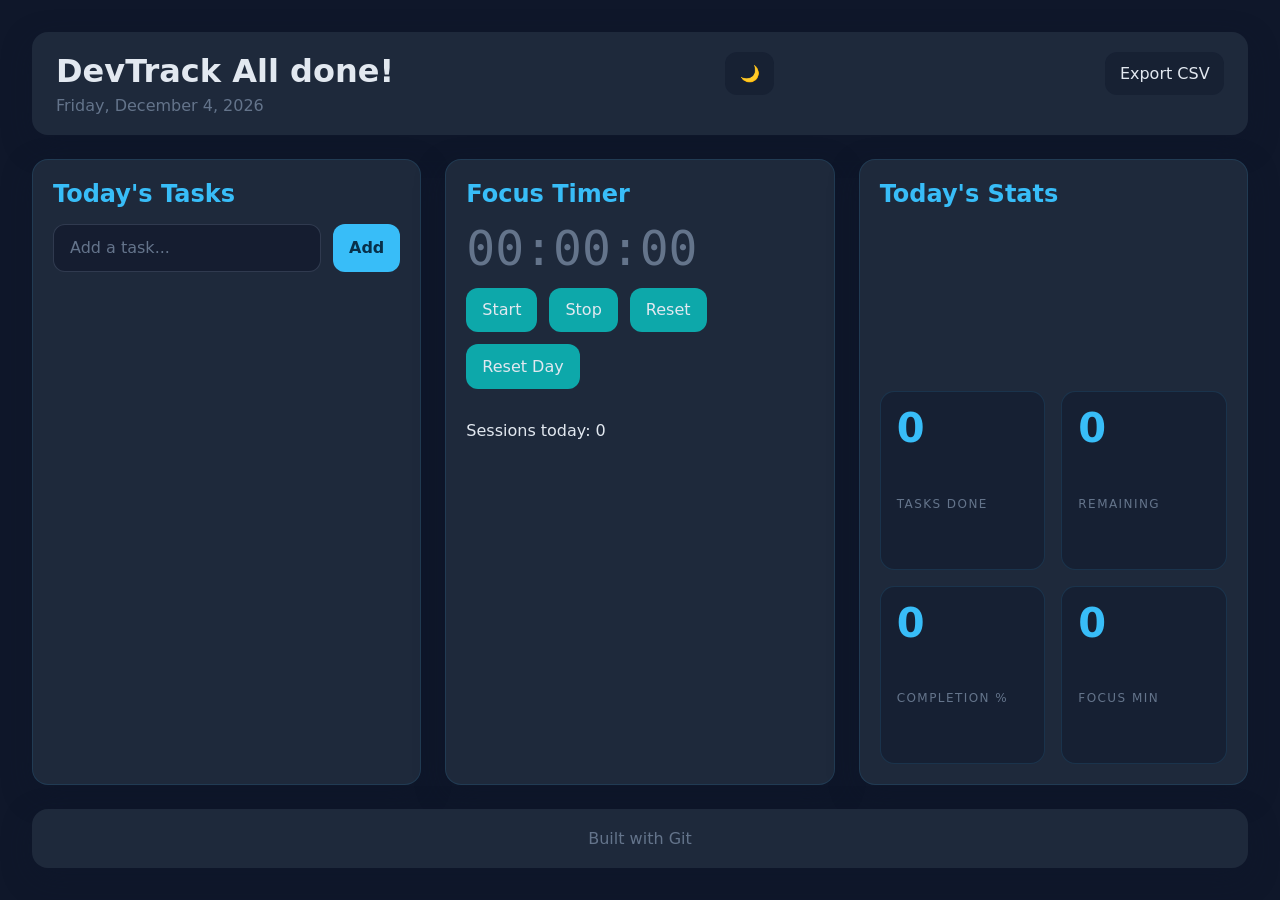
<file: index.html>
<!DOCTYPE html>
<html lang="en">
<head>
  <meta charset="UTF-8">
  <meta name="viewport" content="width=device-width, initial-scale=1.0">
  <meta name='description' content='DevTrack - personal dev dashboard'>
  <link rel='icon' href='data:image/svg+xml,<svg xmlns="http://www.w3.org/2000/svg"><text y="32" font-size="32">🚀</text></svg>'>
  <title>DevTrack</title>
  <link rel="stylesheet" href="style.css">
</head>
<body>
  <div id="app">
    <header class="app-header">
      <div>
        <h1>DevTrack <span id='task-count'></span></h1>
        <p id="today-date"></p>
      </div>
      <button id='theme-btn'>&#127769;</button>
      <button id='export-csv-btn'>Export CSV</button>
    </header>
    <main class="dashboard-grid">
      <section id="tasks-section" class="card" aria-label="Tasks">
        <h2>Today's Tasks</h2>
        <div class="task-controls">
          <input id='task-input' placeholder='Add a task...' />
          <button id='add-task-btn'>Add</button>
        </div>
        <ul id='task-list'></ul>
      </section>
      <section id="timer-section" class="card" aria-label="Focus Timer">
        <h2>Focus Timer</h2>
        <div id='timer-display'>00:00:00</div>
        <div class="timer-controls">
          <button id='timer-start-btn'>Start</button>
          <button id='timer-stop-btn'>Stop</button>
          <button id='timer-reset-btn'>Reset</button>
          <button id='timer-reset-day-btn'>Reset Day</button>
        </div>
        <p id='session-count'>Sessions today: 0</p>
      </section>
      <section id="stats-section" class="card" aria-label="Stats">
        <h2>Today's Stats</h2>
        <div class="stats-grid">
          <div class="stat-tile">
            <span id="tasks-done" class='stat-number'>0</span>
            <span class='stat-label'>Tasks Done</span>
          </div>
          <div class="stat-tile">
            <span id="tasks-remaining" class='stat-number'>0</span>
            <span class='stat-label'>Remaining</span>
          </div>
          <div class="stat-tile">
            <span id="completion-rate" class='stat-number'>0</span>
            <span class='stat-label'>Completion %</span>
          </div>
          <div class="stat-tile">
            <span id="focus-minutes" class='stat-number'>0</span>
            <span class='stat-label'>Focus Min</span>
          </div>
        </div>
      </section>
    </main>
    <footer class="app-footer">Built with Git</footer>
  </div>
  <script src="main.js"></script>
</body>
</html>
</file>
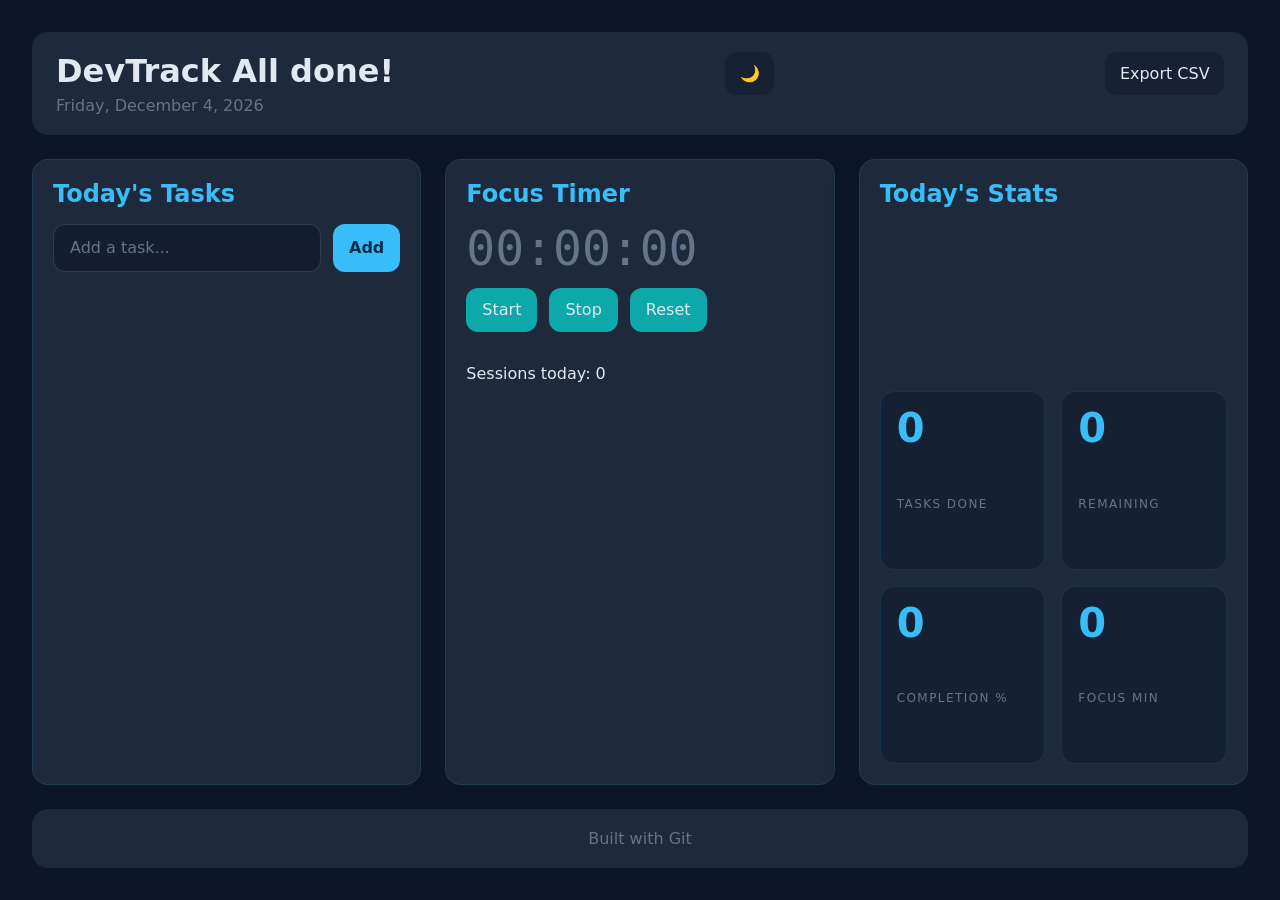
<file: DevTrack/index.html>
<!DOCTYPE html>
<html lang="en">
<head>
  <meta charset="UTF-8">
  <meta name="viewport" content="width=device-width, initial-scale=1.0">
  <meta name='description' content='DevTrack - personal dev dashboard'>
  <link rel='icon' href='data:image/svg+xml,<svg xmlns="http://www.w3.org/2000/svg"><text y="32" font-size="32">🚀</text></svg>'>
  <title>DevTrack</title>
  <link rel="stylesheet" href="style.css">
</head>
<body>
  <div id="app">
    <header class="app-header">
      <div>
        <h1>DevTrack <span id='task-count'></span></h1>
        <p id="today-date"></p>
      </div>
      <button id='theme-btn'>&#127769;</button>
      <button id='export-csv-btn'>Export CSV</button>
    </header>
    <main class="dashboard-grid">
      <section id="tasks-section" class="card" aria-label="Tasks">
        <h2>Today's Tasks</h2>
        <div class="task-controls">
          <input id='task-input' placeholder='Add a task...' />
          <button id='add-task-btn'>Add</button>
        </div>
        <ul id='task-list'></ul>
      </section>
      <section id="timer-section" class="card" aria-label="Focus Timer">
        <h2>Focus Timer</h2>
        <div id='timer-display'>00:00:00</div>
        <div class="timer-controls">
          <button id='timer-start-btn'>Start</button>
          <button id='timer-stop-btn'>Stop</button>
          <button id='timer-reset-btn'>Reset</button>
        </div>
        <p id='session-count'>Sessions today: 0</p>
      </section>
      <section id="stats-section" class="card" aria-label="Stats">
        <h2>Today's Stats</h2>
        <div class="stats-grid">
          <div class="stat-tile">
            <span id="tasks-done" class='stat-number'>0</span>
            <span class='stat-label'>Tasks Done</span>
          </div>
          <div class="stat-tile">
            <span id="tasks-remaining" class='stat-number'>0</span>
            <span class='stat-label'>Remaining</span>
          </div>
          <div class="stat-tile">
            <span id="completion-rate" class='stat-number'>0</span>
            <span class='stat-label'>Completion %</span>
          </div>
          <div class="stat-tile">
            <span id="focus-minutes" class='stat-number'>0</span>
            <span class='stat-label'>Focus Min</span>
          </div>
        </div>
      </section>
    </main>
    <footer class="app-footer">Built with Git</footer>
  </div>
  <script src="main.js"></script>
</body>
</html>
</file>
<file: style.css>
:root {
	--bg: #0f172a;
	--surface: #1e293b;
	--accent: #38bdf8;
	--text: #e2e8f0;
	--muted: #64748b;
}

* {
	box-sizing: border-box;
}

html, body {
	margin: 0;
	min-height: 100%;
}

body {
	background: var(--bg);
	color: var(--text);
	font-family: system-ui, -apple-system, BlinkMacSystemFont, "Segoe UI", sans-serif;
	transition: background-color 0.3s ease, color 0.3s ease;
}

#app {
	min-height: 100vh;
	display: grid;
	grid-template-rows: auto 1fr auto;
	gap: 1.5rem;
	padding: 2rem;
}

.app-header,
.app-footer,
.card {
	background: var(--surface);
	border-radius: 1rem;
	box-shadow: 0 10px 30px rgba(15, 23, 42, 0.35);
}

body.light-mode {
	--bg: #f1f5f9;
	--surface: #ffffff;
	--text: #0f172a;
	--muted: #64748b;
}

body.light-mode .app-header,
body.light-mode .app-footer,
body.light-mode .card {
	box-shadow: 0 10px 30px rgba(15, 23, 42, 0.12);
}

.app-header,
.app-footer {
	padding: 1.25rem 1.5rem;
}

.app-header {
	display: flex;
	align-items: start;
	justify-content: space-between;
	gap: 1rem;
}

.app-header button {
	border: 0;
	border-radius: 0.75rem;
	padding: 0.75rem 0.9rem;
	font: inherit;
	cursor: pointer;
	background: rgba(15, 23, 42, 0.45);
	color: var(--text);
	transition: background-color 0.2s ease, transform 0.2s ease;
}

.app-header button:hover {
	background: rgba(56, 189, 248, 0.18);
	transform: translateY(-1px);
}

body.light-mode .app-header button {
	background: rgba(15, 23, 42, 0.06);
}

.app-header h1,
.card h2 {
	margin: 0;
}

.app-header p {
	margin: 0.35rem 0 0;
	color: var(--muted);
}

.dashboard-grid {
	display: grid;
	grid-template-columns: repeat(3, minmax(0, 1fr));
	gap: 1.5rem;
}

.card {
	min-height: 220px;
	padding: 1.25rem;
	border: 1px solid rgba(56, 189, 248, 0.12);
}

#stats-section {
	display: grid;
	gap: 1rem;
}

.stats-grid {
	display: grid;
	grid-template-columns: repeat(2, minmax(0, 1fr));
	gap: 1rem;
}

.stat-tile {
	display: grid;
	gap: 0.4rem;
	padding: 1rem;
	border-radius: 0.9rem;
	background: rgba(15, 23, 42, 0.45);
	border: 1px solid rgba(56, 189, 248, 0.12);
}

.stat-number {
	font-size: 2.5rem;
	font-weight: 700;
	line-height: 1;
	color: var(--accent);
}

.stat-label {
	font-size: 0.75rem;
	text-transform: uppercase;
	letter-spacing: 0.12em;
	color: var(--muted);
}

.task-controls {
	display: grid;
	grid-template-columns: 1fr auto;
	gap: 0.75rem;
	margin: 1rem 0;
}

.task-controls input,
.task-controls button,
.task-item button {
	border: 0;
	border-radius: 0.75rem;
	font: inherit;
}

.task-controls input {
	min-width: 0;
	padding: 0.85rem 1rem;
	background: rgba(15, 23, 42, 0.6);
	color: var(--text);
	border: 1px solid rgba(100, 116, 139, 0.35);
}

body.light-mode .task-controls input {
	background: #f8fafc;
	border-color: rgba(100, 116, 139, 0.22);
}

.task-controls input::placeholder {
	color: var(--muted);
}

.task-controls button,
.task-item button {
	cursor: pointer;
	transition: background-color 0.2s ease, color 0.2s ease;
}

.task-controls button {
	padding: 0.85rem 1rem;
	background: var(--accent);
	color: #082f49;
	font-weight: 700;
}

#task-list {
	list-style: none;
	padding: 0;
	margin: 0;
	display: grid;
	gap: 0.75rem;
}

.task-item {
	display: grid;
	grid-template-columns: auto 1fr auto;
	align-items: center;
	gap: 0.75rem;
	padding: 0.85rem 1rem;
	border-radius: 0.9rem;
	background: rgba(15, 23, 42, 0.45);
}

body.light-mode .task-item {
	background: rgba(148, 163, 184, 0.12);
}

.task-text.done {
	color: var(--muted);
	text-decoration: line-through;
}

.task-delete-btn {
	padding: 0.5rem 0.75rem;
	background: transparent;
	color: var(--muted);
}

.task-delete-btn:hover {
	color: #ef4444;
	background: rgba(239, 68, 68, 0.12);
}

#timer-section {
	display: grid;
	align-content: start;
	gap: 1rem;
	justify-items: start;
}

#timer-display {
	font-family: ui-monospace, SFMono-Regular, SF Mono, Menlo, Consolas, monospace;
	font-size: 3rem;
	line-height: 1;
	color: var(--muted);
}

#timer-display.running {
	color: var(--accent);
}

#timer-display.stopped {
	color: var(--muted);
}

.timer-controls {
	display: flex;
	flex-wrap: wrap;
	gap: 0.75rem;
}

.timer-controls button {
	border: 0;
	border-radius: 0.75rem;
	padding: 0.8rem 1rem;
	font: inherit;
	cursor: pointer;
	background: rgba(3, 255, 247, 0.593);
	color: var(--text);
	transition: background-color 0.2s ease, color 0.2s ease;
}

body.light-mode .timer-controls button {
	background: rgba(255, 89, 0, 0.12);
}

.timer-controls button:hover {
	background: rgba(0, 217, 255, 0.912);
	color: var(--accent);
}

.card h2 {
	color: var(--accent);
}

.app-footer {
	color: var(--muted);
	text-align: center;
}

@media (max-width: 900px) {
	.dashboard-grid {
		grid-template-columns: 1fr;
	}
}
</file>
<file: DevTrack/style.css>
:root {
	--bg: #0f172a;
	--surface: #1e293b;
	--accent: #38bdf8;
	--text: #e2e8f0;
	--muted: #64748b;
}

* {
	box-sizing: border-box;
}

html, body {
	margin: 0;
	min-height: 100%;
}

body {
	background: var(--bg);
	color: var(--text);
	font-family: system-ui, -apple-system, BlinkMacSystemFont, "Segoe UI", sans-serif;
	transition: background-color 0.3s ease, color 0.3s ease;
}

#app {
	min-height: 100vh;
	display: grid;
	grid-template-rows: auto 1fr auto;
	gap: 1.5rem;
	padding: 2rem;
}

.app-header,
.app-footer,
.card {
	background: var(--surface);
	border-radius: 1rem;
	box-shadow: 0 10px 30px rgba(15, 23, 42, 0.35);
}

body.light-mode {
	--bg: #f1f5f9;
	--surface: #ffffff;
	--text: #0f172a;
	--muted: #64748b;
}

body.light-mode .app-header,
body.light-mode .app-footer,
body.light-mode .card {
	box-shadow: 0 10px 30px rgba(15, 23, 42, 0.12);
}

.app-header,
.app-footer {
	padding: 1.25rem 1.5rem;
}

.app-header {
	display: flex;
	align-items: start;
	justify-content: space-between;
	gap: 1rem;
}

.app-header button {
	border: 0;
	border-radius: 0.75rem;
	padding: 0.75rem 0.9rem;
	font: inherit;
	cursor: pointer;
	background: rgba(15, 23, 42, 0.45);
	color: var(--text);
	transition: background-color 0.2s ease, transform 0.2s ease;
}

.app-header button:hover {
	background: rgba(56, 189, 248, 0.18);
	transform: translateY(-1px);
}

body.light-mode .app-header button {
	background: rgba(15, 23, 42, 0.06);
}

.app-header h1,
.card h2 {
	margin: 0;
}

.app-header p {
	margin: 0.35rem 0 0;
	color: var(--muted);
}

.dashboard-grid {
	display: grid;
	grid-template-columns: repeat(3, minmax(0, 1fr));
	gap: 1.5rem;
}

.card {
	min-height: 220px;
	padding: 1.25rem;
	border: 1px solid rgba(56, 189, 248, 0.12);
}

#stats-section {
	display: grid;
	gap: 1rem;
}

.stats-grid {
	display: grid;
	grid-template-columns: repeat(2, minmax(0, 1fr));
	gap: 1rem;
}

.stat-tile {
	display: grid;
	gap: 0.4rem;
	padding: 1rem;
	border-radius: 0.9rem;
	background: rgba(15, 23, 42, 0.45);
	border: 1px solid rgba(56, 189, 248, 0.12);
}

.stat-number {
	font-size: 2.5rem;
	font-weight: 700;
	line-height: 1;
	color: var(--accent);
}

.stat-label {
	font-size: 0.75rem;
	text-transform: uppercase;
	letter-spacing: 0.12em;
	color: var(--muted);
}

.task-controls {
	display: grid;
	grid-template-columns: 1fr auto;
	gap: 0.75rem;
	margin: 1rem 0;
}

.task-controls input,
.task-controls button,
.task-item button {
	border: 0;
	border-radius: 0.75rem;
	font: inherit;
}

.task-controls input {
	min-width: 0;
	padding: 0.85rem 1rem;
	background: rgba(15, 23, 42, 0.6);
	color: var(--text);
	border: 1px solid rgba(100, 116, 139, 0.35);
}

body.light-mode .task-controls input {
	background: #f8fafc;
	border-color: rgba(100, 116, 139, 0.22);
}

.task-controls input::placeholder {
	color: var(--muted);
}

.task-controls button,
.task-item button {
	cursor: pointer;
	transition: background-color 0.2s ease, color 0.2s ease;
}

.task-controls button {
	padding: 0.85rem 1rem;
	background: var(--accent);
	color: #082f49;
	font-weight: 700;
}

#task-list {
	list-style: none;
	padding: 0;
	margin: 0;
	display: grid;
	gap: 0.75rem;
}

.task-item {
	display: grid;
	grid-template-columns: auto 1fr auto;
	align-items: center;
	gap: 0.75rem;
	padding: 0.85rem 1rem;
	border-radius: 0.9rem;
	background: rgba(15, 23, 42, 0.45);
}

body.light-mode .task-item {
	background: rgba(148, 163, 184, 0.12);
}

.task-text.done {
	color: var(--muted);
	text-decoration: line-through;
}

.task-delete-btn {
	padding: 0.5rem 0.75rem;
	background: transparent;
	color: var(--muted);
}

.task-delete-btn:hover {
	color: #ef4444;
	background: rgba(239, 68, 68, 0.12);
}

#timer-section {
	display: grid;
	align-content: start;
	gap: 1rem;
	justify-items: start;
}

#timer-display {
	font-family: ui-monospace, SFMono-Regular, SF Mono, Menlo, Consolas, monospace;
	font-size: 3rem;
	line-height: 1;
	color: var(--muted);
}

#timer-display.running {
	color: var(--accent);
}

#timer-display.stopped {
	color: var(--muted);
}

.timer-controls {
	display: flex;
	flex-wrap: wrap;
	gap: 0.75rem;
}

.timer-controls button {
	border: 0;
	border-radius: 0.75rem;
	padding: 0.8rem 1rem;
	font: inherit;
	cursor: pointer;
	background: rgba(3, 255, 247, 0.593);
	color: var(--text);
	transition: background-color 0.2s ease, color 0.2s ease;
}

body.light-mode .timer-controls button {
	background: rgba(2, 132, 199, 0.12);
}

.timer-controls button:hover {
	background: rgba(0, 217, 255, 0.912);
	color: var(--accent);
}

.card h2 {
	color: var(--accent);
}

.app-footer {
	color: var(--muted);
	text-align: center;
}

@media (max-width: 900px) {
	.dashboard-grid {
		grid-template-columns: 1fr;
	}
}
</file>
